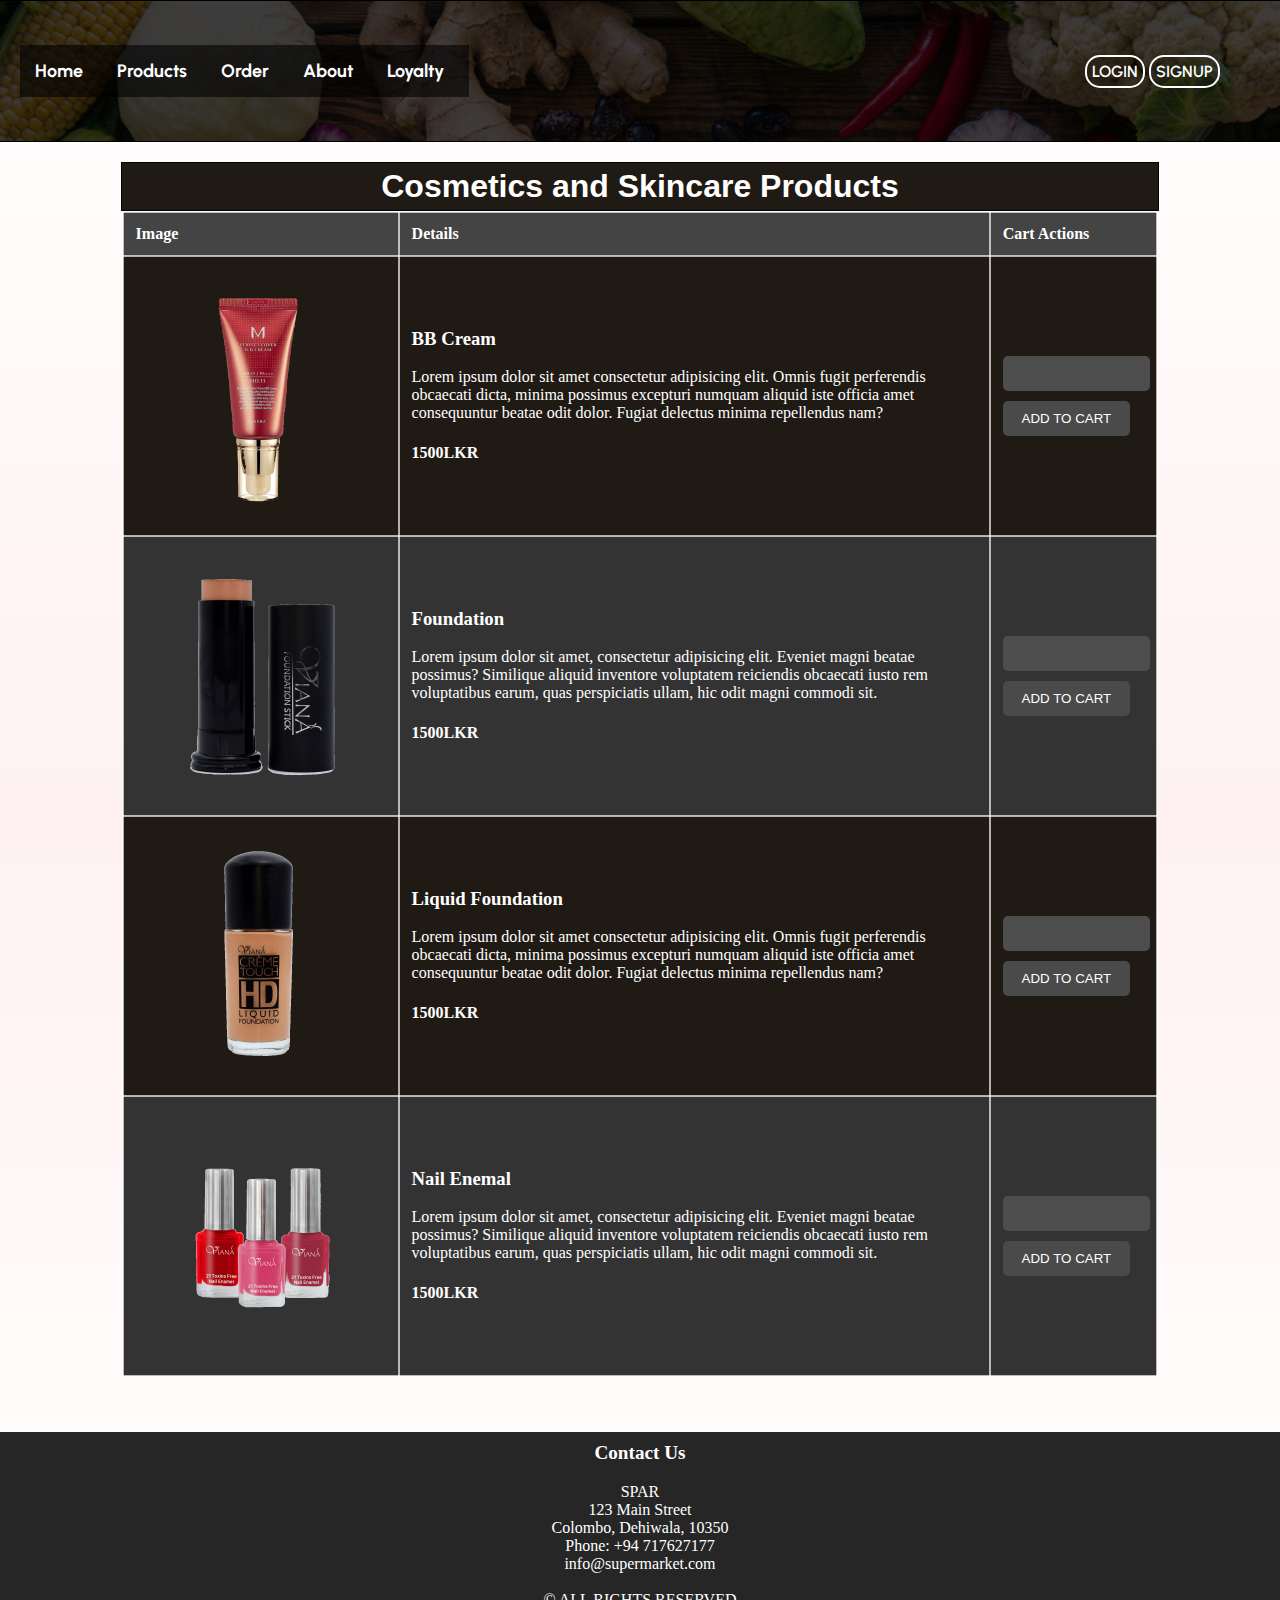
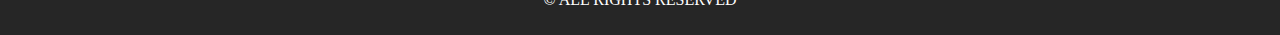
<file: docs/cosmetics.html>
<!DOCTYPE html>
<html lang="en">
<head>
    <meta charset="UTF-8">
    <meta name="viewport" content="width=device-width, initial-scale=1.0">
    <title>Cosmetic Page</title>

    <link rel="stylesheet" href="products.css">

    <link rel="preconnect" href="https://fonts.googleapis.com">
    <link rel="preconnect" href="https://fonts.gstatic.com" crossorigin>
    <link href="https://fonts.googleapis.com/css2?family=Great+Vibes&display=swap" rel="stylesheet">
    <link rel="preconnect" href="https://fonts.googleapis.com">
    <link rel="preconnect" href="https://fonts.gstatic.com" crossorigin>
    <link href="https://fonts.googleapis.com/css2?family=Great+Vibes&family=Oswald:wght@200..700&family=Urbanist:ital,wght@0,100..900;1,100..900&display=swap" rel="stylesheet">
    <link rel="preconnect" href="https://fonts.googleapis.com">
    <link rel="preconnect" href="https://fonts.gstatic.com" crossorigin>
    <link href="https://fonts.googleapis.com/css2?family=Comfortaa:wght@300..700&family=Great+Vibes&family=Oswald:wght@200..700&family=Urbanist:ital,wght@0,100..900;1,100..900&display=swap" rel="stylesheet">
    <link rel="preconnect" href="https://fonts.googleapis.com">
    <link rel="preconnect" href="https://fonts.gstatic.com" crossorigin>
    <link href="https://fonts.googleapis.com/css2?family=Comfortaa:wght@300..700&family=Dancing+Script:wght@400..700&family=Great+Vibes&family=Oswald:wght@200..700&family=Urbanist:ital,wght@0,100..900;1,100..900&display=swap" rel="stylesheet">
    <link rel="preconnect" href="https://fonts.googleapis.com">
    <link rel="preconnect" href="https://fonts.gstatic.com" crossorigin>
    <link href="https://fonts.googleapis.com/css2?family=Comfortaa:wght@300..700&family=Dancing+Script:wght@400..700&family=Great+Vibes&family=Maven+Pro:wght@400..900&family=Oswald:wght@200..700&family=Urbanist:ital,wght@0,100..900;1,100..900&display=swap" rel="stylesheet">

</head>
<body>
    <header>
        <nav class="navigation-bar">
            <div class="navdiv">
              <ul class="bgul">
                <a href="index.html" class="home-link">Home</a>
                <div class="dropdown">
                    <a href="products.html" class="home-link">Products</a>
                    <div class="dropdown-content">
                        <a href="dairy-products.html">Diary Products</a>
                        <a href="vegetable.html">Vegetables</a>
                        <a href="cosmetics.html">Cosmetics</a>
                        <a href="#">Fruits</a>
                        <a href="#">Meat & Sea Food</a>
                    </div>
                </div>
                <a href="order.html" class="home-link">Order</a>
                <a href="about.html" class="home-link">About</a>
                <a href="loyalty.html" class="home-link">Loyalty</a>
              </ul>
            </div>
            <div class="btn">
                <a href="login.html" class="mainb">LOGIN</a>
                <a href="signuppage.html" class="mainb">SIGNUP</a>
            </div> 
        </nav>
    </header>

    <main>
        <div class="table-box">
            <h1>Cosmetics and Skincare Products</h1>
        <table class="tab">
            <thead>
                <tr>
                    <th>Image</th>
                    <th>Details</th>
                    <th>Cart Actions</th>
                </tr>
            </thead>
            <tbody>
                <tr>
                    <td><img src="./images/Product/bbcream.png" alt="Product 1"></td>
                    <td>
                        <h3>BB Cream</h3><p>Lorem ipsum dolor sit amet consectetur adipisicing elit. Omnis fugit perferendis obcaecati dicta, minima possimus excepturi numquam aliquid iste officia amet consequuntur beatae odit dolor. Fugiat delectus minima repellendus nam?</p>
                        <h4 id="price">1500LKR</h4>
                    </td>
                    <td>
                        <input type="number" required maxlength="2">
                        <button type="submit">ADD TO CART</button>
                    </td>
                   
                </tr>
                <tr>
                    <td><img src="./images/Product/foundation2.png" alt="Product 2"></td>
                    <td>
                        <h3>Foundation</h3><p>Lorem ipsum dolor sit amet, consectetur adipisicing elit. Eveniet magni beatae possimus? Similique aliquid inventore voluptatem reiciendis obcaecati iusto rem voluptatibus earum, quas perspiciatis ullam, hic odit magni commodi sit.</p>
                        <h4 id="price">1500LKR</h4>
                    </td>
                    <td>
                        <input type="number" required maxlength="2">
                        <button type="submit">ADD TO CART</button>
                    </td>
                    
                </tr>
                <tr>
                    <td><img src="./images/Product/liquid.png" alt="Product 1"></td>
                    <td>
                        <h3>Liquid Foundation</h3><p>Lorem ipsum dolor sit amet consectetur adipisicing elit. Omnis fugit perferendis obcaecati dicta, minima possimus excepturi numquam aliquid iste officia amet consequuntur beatae odit dolor. Fugiat delectus minima repellendus nam?</p>
                        <h4 id="price">1500LKR</h4>
                    </td>
                    <td>
                        <input type="number" required maxlength="2">
                        <button type="submit">ADD TO CART</button>
                    </td>
                    
                </tr>
                <tr>
                    <td><img src="./images/Product/nail.png" alt="Product 2"></td>
                    <td>
                        <h3>Nail Enemal</h3><p>Lorem ipsum dolor sit amet, consectetur adipisicing elit. Eveniet magni beatae possimus? Similique aliquid inventore voluptatem reiciendis obcaecati iusto rem voluptatibus earum, quas perspiciatis ullam, hic odit magni commodi sit.</p>
                        <h4 id="price">1500LKR</h4>
                    </td>
                    <td>
                        <input type="number" required maxlength="2">
                        <button type="submit">ADD TO CART</button>
                    </td>
                    
                </tr>
            
            </tbody>
        </table>
        </div>
        
        
    </main>

    <footer>
        <h3>Contact Us</h3>
        <p>
            SPAR<br>
            123 Main Street<br>
            Colombo, Dehiwala, 10350<br>
            Phone: +94 717627177<br>
            <a href="mailto:info@supermarket.com">info@supermarket.com</a><br><br>
            &copy; ALL RIGHTS RESERVED 
        </p>
    </footer>
</body>
</html>
</file>
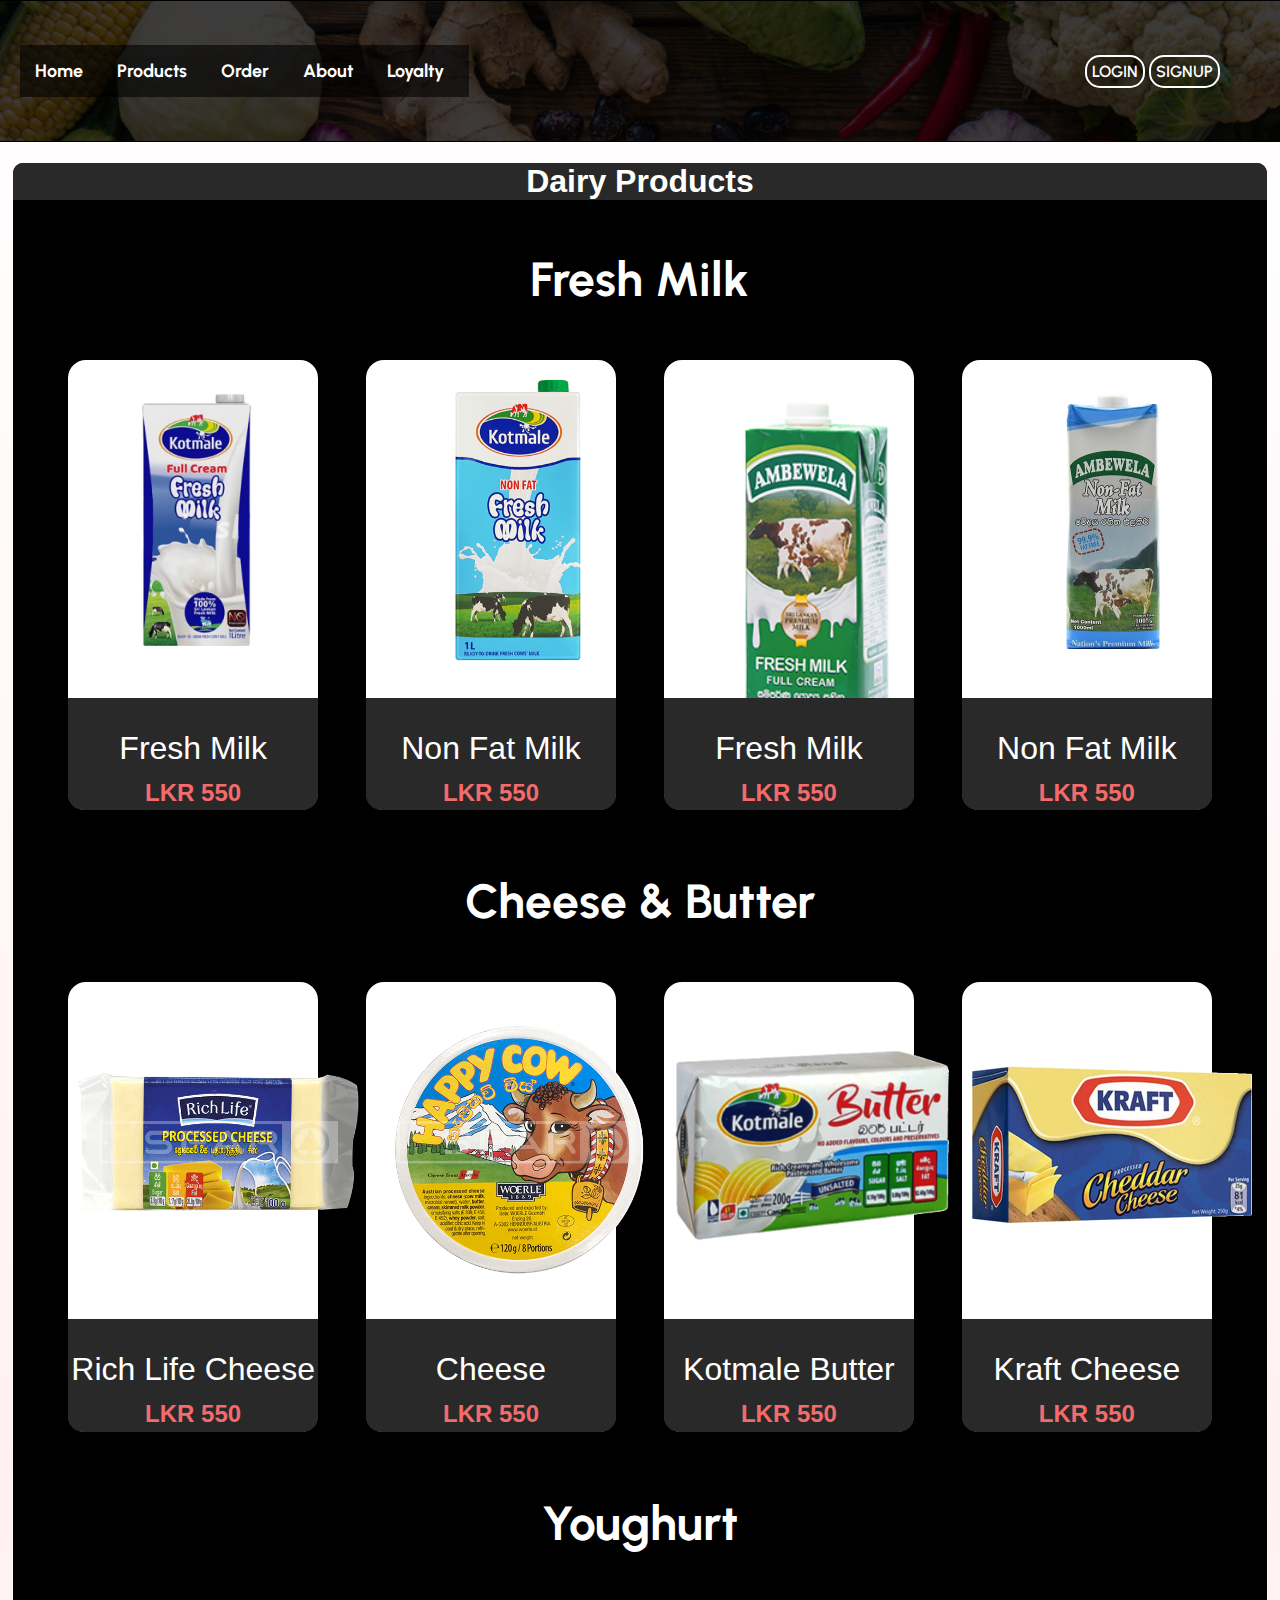
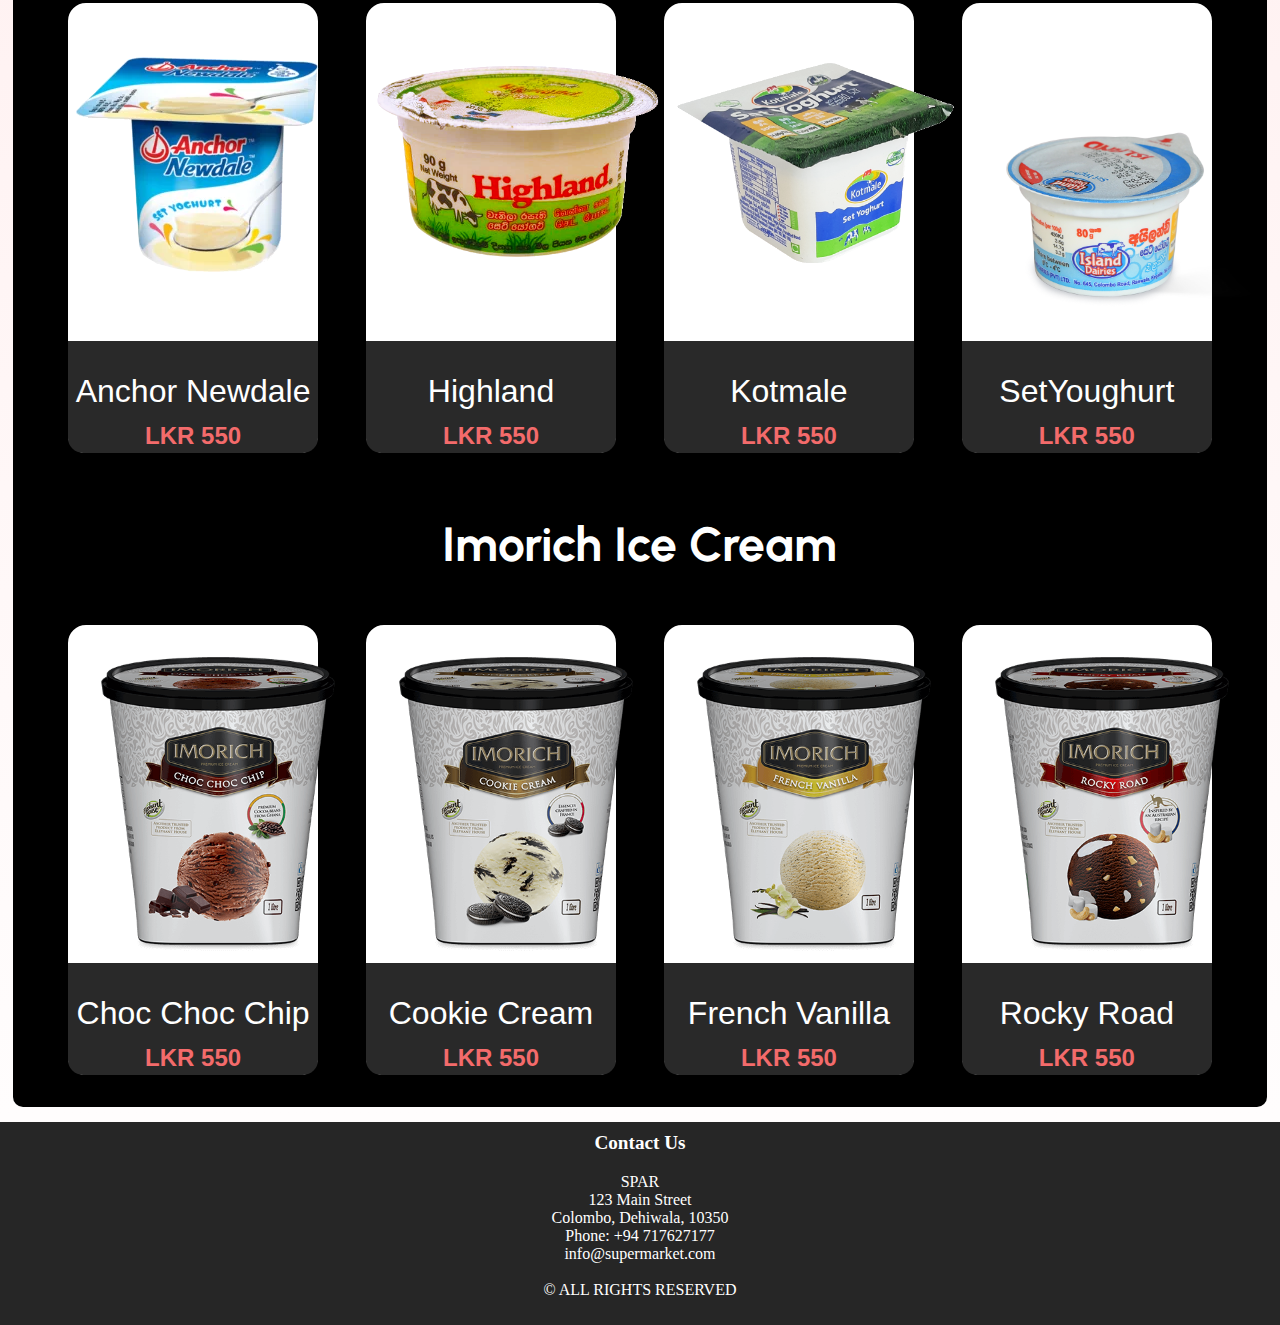
<file: docs/dairy-products.html>
<!DOCTYPE html>
<html lang="en">
<head>
    <meta charset="UTF-8">
    <meta name="viewport" content="width=device-width, initial-scale=1.0">
    <title>Dairy Products</title>
    <link rel="stylesheet" href="products.css">
    
    <link rel="preconnect" href="https://fonts.googleapis.com">
    <link rel="preconnect" href="https://fonts.gstatic.com" crossorigin>
    <link href="https://fonts.googleapis.com/css2?family=Great+Vibes&display=swap" rel="stylesheet">
    <link rel="preconnect" href="https://fonts.googleapis.com">
    <link rel="preconnect" href="https://fonts.gstatic.com" crossorigin>
    <link href="https://fonts.googleapis.com/css2?family=Great+Vibes&family=Oswald:wght@200..700&family=Urbanist:ital,wght@0,100..900;1,100..900&display=swap" rel="stylesheet">
    <link rel="preconnect" href="https://fonts.googleapis.com">
    <link rel="preconnect" href="https://fonts.gstatic.com" crossorigin>
    <link href="https://fonts.googleapis.com/css2?family=Comfortaa:wght@300..700&family=Great+Vibes&family=Oswald:wght@200..700&family=Urbanist:ital,wght@0,100..900;1,100..900&display=swap" rel="stylesheet">
    <link rel="preconnect" href="https://fonts.googleapis.com">
    <link rel="preconnect" href="https://fonts.gstatic.com" crossorigin>
    <link href="https://fonts.googleapis.com/css2?family=Comfortaa:wght@300..700&family=Dancing+Script:wght@400..700&family=Great+Vibes&family=Oswald:wght@200..700&family=Urbanist:ital,wght@0,100..900;1,100..900&display=swap" rel="stylesheet">
    <link rel="preconnect" href="https://fonts.googleapis.com">
    <link rel="preconnect" href="https://fonts.gstatic.com" crossorigin>
    <link href="https://fonts.googleapis.com/css2?family=Comfortaa:wght@300..700&family=Dancing+Script:wght@400..700&family=Great+Vibes&family=Maven+Pro:wght@400..900&family=Oswald:wght@200..700&family=Urbanist:ital,wght@0,100..900;1,100..900&display=swap" rel="stylesheet">

</head>
<body style="background-color: rgb(16, 16, 16);">
    <header>
        <nav class="navigation-bar">
            <div class="navdiv">
              <ul class="bgul">
                <a href="index.html" class="home-link">Home</a>
                <div class="dropdown">
                    <a href="products.html" class="home-link">Products</a>
                    <div class="dropdown-content">
                        <a href="dairy-products.html">Dairy Products</a>
                        <a href="vegetable.html">Vegetables</a>
                        <a href="cosmetics.html">Cosmetics</a>
                        <a href="#">Fruits</a>
                        <a href="#">Meat & Sea Food</a>
                    </div>
                </div>
                <a href="order.html" class="home-link">Order</a>
                <a href="about.html" class="home-link">About</a>
                <a href="loyalty.html" class="home-link">Loyalty</a>
              </ul>
            </div>
            <div class="btn">
                <a href="login.html" class="mainb">LOGIN</a>
                <a href="signuppage.html" class="mainb">SIGNUP</a>
              </div> 
        </nav>
    </header>

    <main>
        <div class="products">
        <h1>Dairy Products</h1>

            <h2>Fresh Milk</h2>
            <div class="product-container">
                <div class="product-box">
                    <img src="./images/Product/freshmilk.png">
                    <div class="product-name">
                        <p>Fresh Milk</p>
                        <h4>LKR 550</h4>
                    </div>
                </div>
                <div class="product-box">
                    <img src="./images/dairy-product/kotmale-fresh-milk.png">
                    <div class="product-name"><p>Non Fat Milk</p><h4>LKR 550</h4></div>
                </div>
                <div class="product-box">
                    <img src="./images/dairy-product/7.png">
                    <div class="product-name"><p>Fresh Milk</p><h4>LKR 550</h4></div>
                </div>
                <div class="product-box">
                    <img src="./images/dairy-product/ambewala.png">
                    <div class="product-name"><p>Non Fat Milk</p><h4>LKR 550</h4></div>
                </div>
            </div>

            <h2>Cheese & Butter</h2>
            <div class="product-container">
                <div class="product-box">
                    <img src="./images/dairy-product/richlife_processed_cheese.png.webp">
                    <div class="product-name">
                        <p>Rich Life Cheese</p>
                        <h4>LKR 550</h4>
                    </div>
                </div>
                <div class="product-box">
                    <img src="./images/Product/happycowcheese.png">
                    <div class="product-name"><p>Cheese</p><h4>LKR 550</h4></div>
                </div>
                <div class="product-box">
                    <img src="./images/Product/kotmalecheese.png">
                    <div class="product-name"><p>Kotmale Butter</p><h4>LKR 550</h4></div>
                </div>
                <div class="product-box">
                    <img src="./images/Product/kraftcheese.png">
                    <div class="product-name"><p>Kraft Cheese</p><h4>LKR 550</h4></div>
                </div>
            </div>

            <h2>Youghurt</h2>
            <div class="product-container">
                <div class="product-box">
                    <img src="./images/dairy-product/anchor-newdale.png">
                    <div class="product-name">
                        <p>Anchor Newdale</p>
                        <h4>LKR 550</h4>
                    </div>
                </div>
                <div class="product-box">
                    <img src="./images/dairy-product/highland-yoghurt.png">
                    <div class="product-name"><p>Highland </p><h4>LKR 550</h4></div>
                </div>
                <div class="product-box">
                    <img src="./images/dairy-product/kotmale-yoghurt.png">
                    <div class="product-name"><p>Kotmale </p><h4>LKR 550</h4></div>
                </div>
                <div class="product-box">
                    <img src="./images/dairy-product/set-yoghurt.png">
                    <div class="product-name"><p>SetYoughurt</p><h4>LKR 550</h4></div>
                </div>
            </div>

            <h2>Imorich Ice Cream</h2>
            <div class="product-container">
                <div class="product-box">
                    <img src="./images/dairy-product/chock_choc_chip.png"  id="ice-cream" >
                    <div class="product-name">
                        <p>Choc Choc Chip</p>
                        <h4>LKR 550</h4>
                    </div>
                </div>
                <div class="product-box">
                    <img src="./images/dairy-product/cookie_cream.png" id="ice-cream">
                    <div class="product-name"><p>Cookie Cream</p><h4>LKR 550</h4></div>
                </div>
                <div class="product-box">
                    <img src="./images/dairy-product/french_vanila.png"  id="ice-cream">
                    <div class="product-name"><p>French Vanilla</p><h4>LKR 550</h4></div>
                </div>
                <div class="product-box">
                    <img src="./images/dairy-product/rocky_road.png"  id="ice-cream">
                    <div class="product-name"><p>Rocky Road</p><h4>LKR 550</h4></div>
                </div>
            </div>

    </main>

    <footer>
        <h3>Contact Us</h3>
        <p>
            SPAR<br>
            123 Main Street<br>
            Colombo, Dehiwala, 10350<br>
            Phone: +94 717627177<br>
            <a href="mailto:info@supermarket.com">info@supermarket.com</a><br><br>
            &copy; ALL RIGHTS RESERVED 
        </p>
    </footer>
</body>
</file>
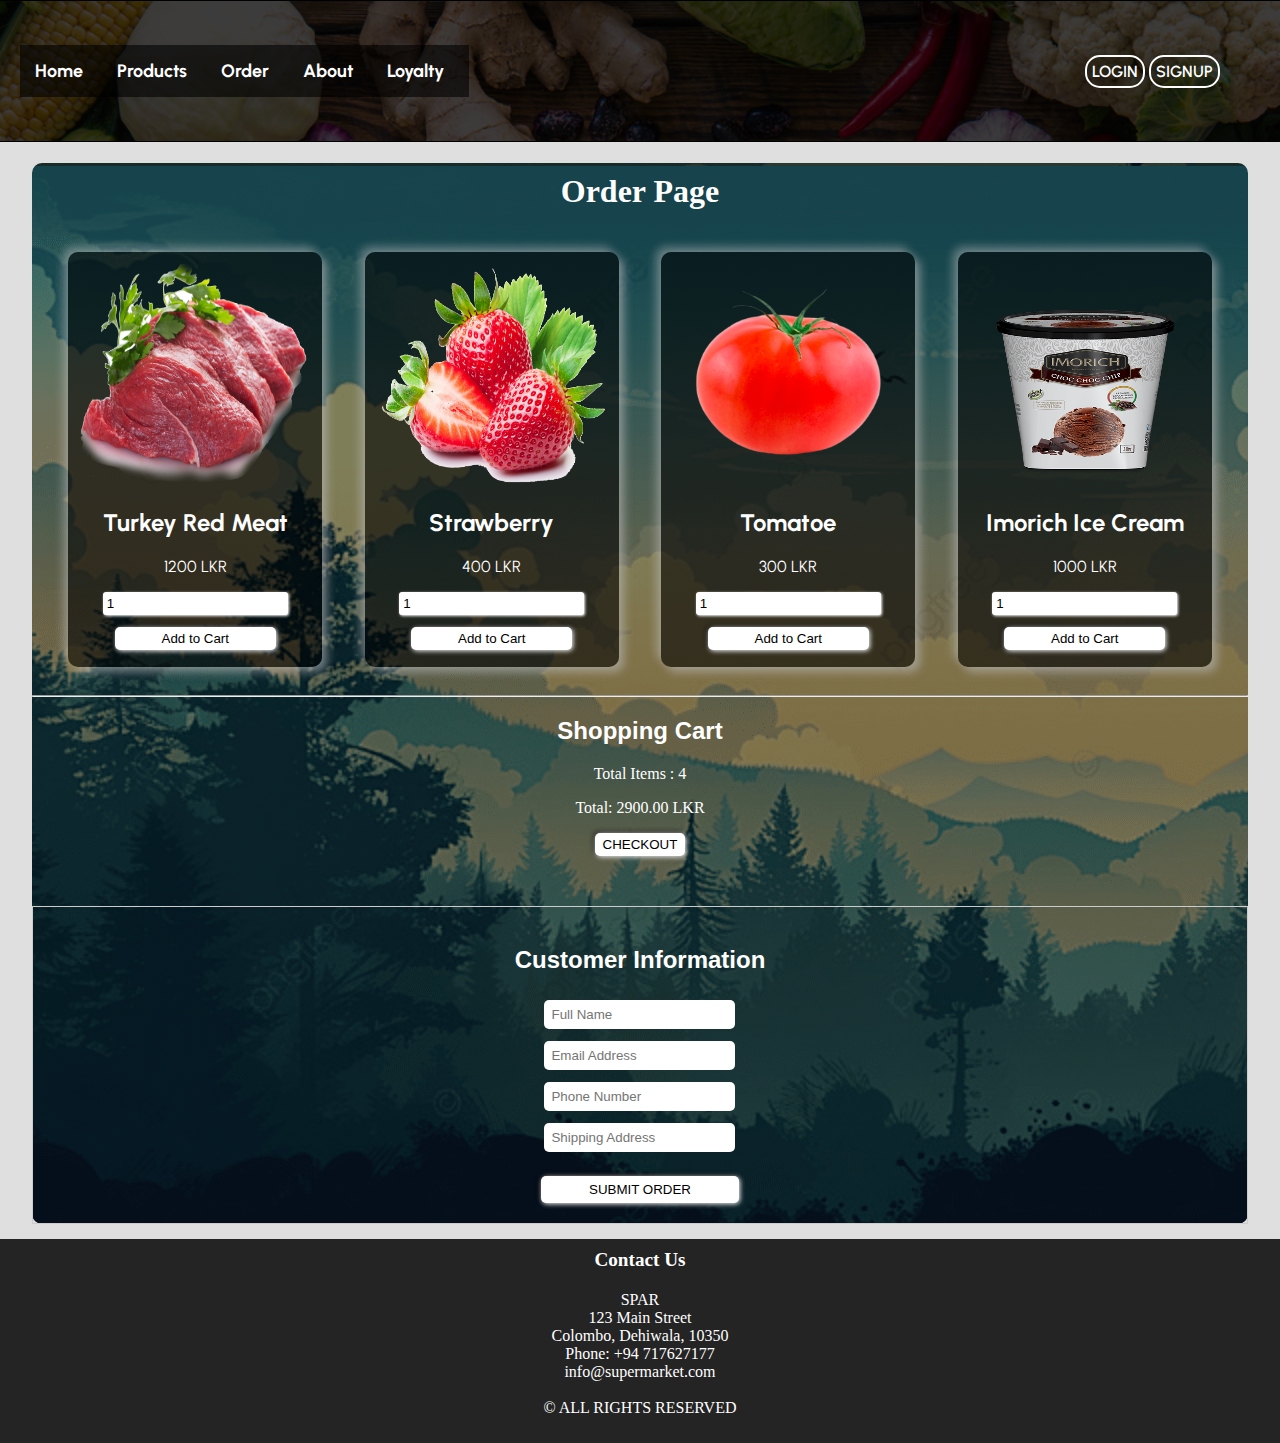
<file: docs/order.html>
<!DOCTYPE html>
<html lang="en">
<head>
    <meta charset="UTF-8">
    <meta name="viewport" content="width=device-width, initial-scale=1.0">
    <title>Order Page</title>

    <link rel="stylesheet" href="order.css">

    <link rel="preconnect" href="https://fonts.googleapis.com">
    <link rel="preconnect" href="https://fonts.gstatic.com" crossorigin>
    <link href="https://fonts.googleapis.com/css2?family=Great+Vibes&display=swap" rel="stylesheet">
    <link rel="preconnect" href="https://fonts.googleapis.com">
    <link rel="preconnect" href="https://fonts.gstatic.com" crossorigin>
    <link href="https://fonts.googleapis.com/css2?family=Great+Vibes&family=Oswald:wght@200..700&family=Urbanist:ital,wght@0,100..900;1,100..900&display=swap" rel="stylesheet">
    <link rel="preconnect" href="https://fonts.googleapis.com">
    <link rel="preconnect" href="https://fonts.gstatic.com" crossorigin>
    <link href="https://fonts.googleapis.com/css2?family=Comfortaa:wght@300..700&family=Great+Vibes&family=Oswald:wght@200..700&family=Urbanist:ital,wght@0,100..900;1,100..900&display=swap" rel="stylesheet">
    <link rel="preconnect" href="https://fonts.googleapis.com">
    <link rel="preconnect" href="https://fonts.gstatic.com" crossorigin>
    <link href="https://fonts.googleapis.com/css2?family=Comfortaa:wght@300..700&family=Dancing+Script:wght@400..700&family=Great+Vibes&family=Oswald:wght@200..700&family=Urbanist:ital,wght@0,100..900;1,100..900&display=swap" rel="stylesheet">
    <link rel="preconnect" href="https://fonts.googleapis.com">
    <link rel="preconnect" href="https://fonts.gstatic.com" crossorigin>
    <link href="https://fonts.googleapis.com/css2?family=Comfortaa:wght@300..700&family=Dancing+Script:wght@400..700&family=Great+Vibes&family=Maven+Pro:wght@400..900&family=Oswald:wght@200..700&family=Urbanist:ital,wght@0,100..900;1,100..900&display=swap" rel="stylesheet">


</head>
<body style="background-color: #dfdfdf;">
    <header>
        <nav class="navigation-bar">
            <div class="navdiv">
              <ul class="bgul">
                <a href="index.html" class="home-link">Home</a>
                <div class="dropdown">
                    <a href="products.html" class="home-link">Products</a>
                    <div class="dropdown-content">
                        <a href="dairy-products.html">Diary Products</a>
                        <a href="vegetable.html">Vegetables</a>
                        <a href="cosmetics.html">Cosmetics</a>
                        <a href="#">Fruits</a>
                        <a href="#">Meat & Sea Food</a>
                    </div>
                </div>
                <a href="order.html" class="home-link">Order</a>
                <a href="about.html" class="home-link">About</a>
                <a href="loyalty.html" class="home-link">Loyalty</a>
              </ul>
            </div>
            <div class="btn">
                <a href="login.html" class="mainb">LOGIN</a>
                <a href="signuppage.html" class="mainb">SIGNUP</a>
            </div> 
        </nav>
    </header>

    <main>
        <div class="main">
            <h1>Order Page</h1>

            <div class="product-list">
                <div class="product">
                    <img src="./images/home page/meat/red-meat-turkey-food-health-meat-85c2d614101947d48e3fd89ef5d78f67.png" style="width: 100%; height:220px;" alt="Product 1">
                    <h2>Turkey Red Meat</h2>
                    
                    <p>1200 LKR</p>
                    <input type="number" value="1" min="1">
                    <button class="add-to-cart">Add to Cart</button>
                </div>
                <div class="product">
                    <img src="./images/home page/fruits/strawberry.png" style="width: 100%; height:220px;" alt="Product 1">
                    <h2>Strawberry</h2>
                
                    <p>400 LKR</p>
                    <input type="number" value="1" min="1">
                    <button class="add-to-cart">Add to Cart</button>
                </div>
                <div class="product">
                    <img src="./images/vege/tomato.png" style="width: 100%; height:220px;" alt="Product 1">
                    <h2>Tomatoe</h2>
                
                    <p>300 LKR</p>
                    <input type="number" value="1" min="1">
                    <button class="add-to-cart">Add to Cart</button>
                </div>
                <div class="product">
                    <img src="./images/dairy-product/chock_choc_chip.png" style="width: 100%; height:220px;" alt="Product 1">
                    <h2>Imorich Ice Cream</h2>
                
                    <p>1000 LKR</p>
                    <input type="number" value="1" min="1">
                    <button class="add-to-cart">Add to Cart</button>
                </div>
            
            </div><hr>

 
            <div class="cart-summary">
                <h2>Shopping Cart</h2>
                <p>Total Items : 4</p>
                <p>Total: 2900.00 LKR</p>
                <button class="checkout" style="min-width: 90px;">CHECKOUT</button>
            </div>


            <div class="customer-info">
                <h2>Customer Information</h2>
                <form class="customer_info">
                    <input type="text" name="name" placeholder="Full Name" required>
                    <input type="email" name="email" placeholder="Email Address" required>
                    <input type="tel" placeholder="Phone Number">
                    <input type="text" name="address" placeholder="Shipping Address" required><br>
                    <button type="submit">SUBMIT ORDER</button>
                </form>
            </div>
        </div>
        
    </main>

    <footer>
        <h3>Contact Us</h3>
        <p>
            SPAR<br>
            123 Main Street<br>
            Colombo, Dehiwala, 10350<br>
            Phone: +94 717627177<br>
            <a href="mailto:info@supermarket.com">info@supermarket.com</a><br><br>
            &copy; ALL RIGHTS RESERVED 
        </p>
    </footer>
    
</body>
</html>
</file>
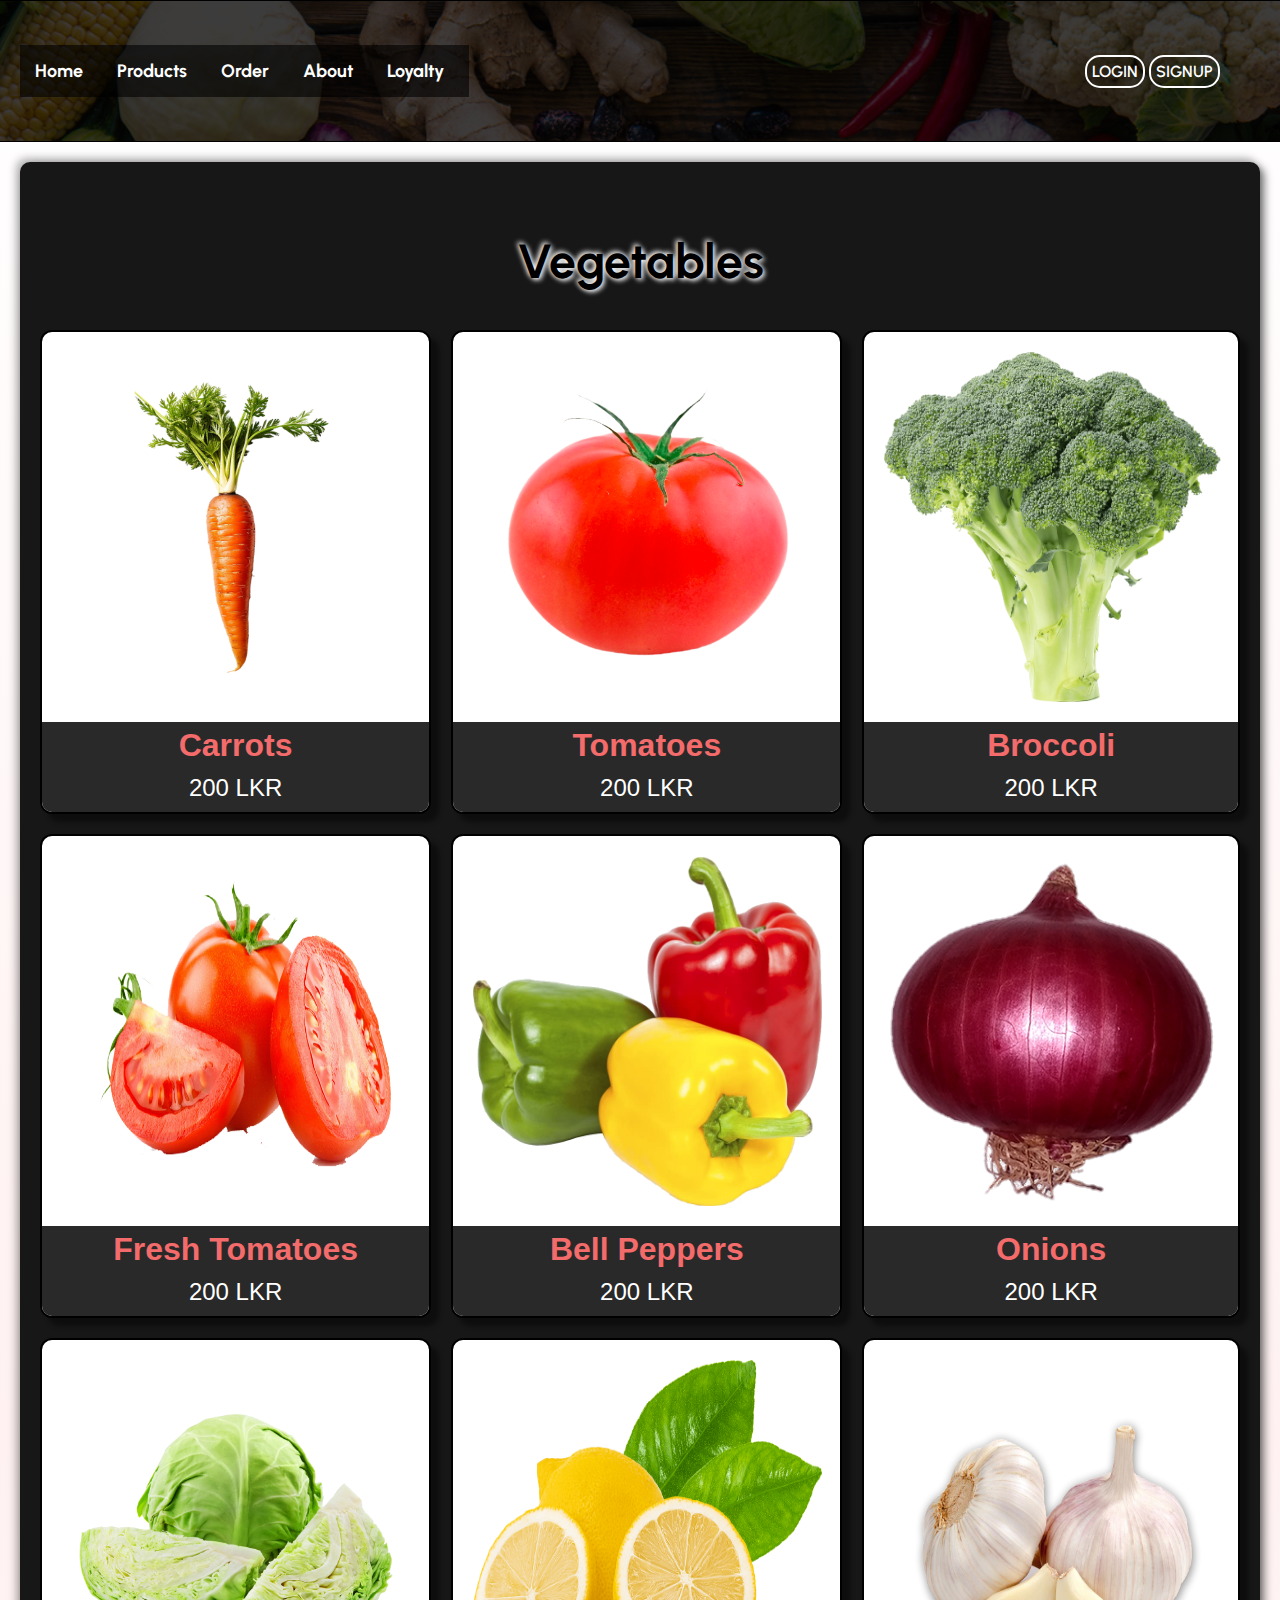
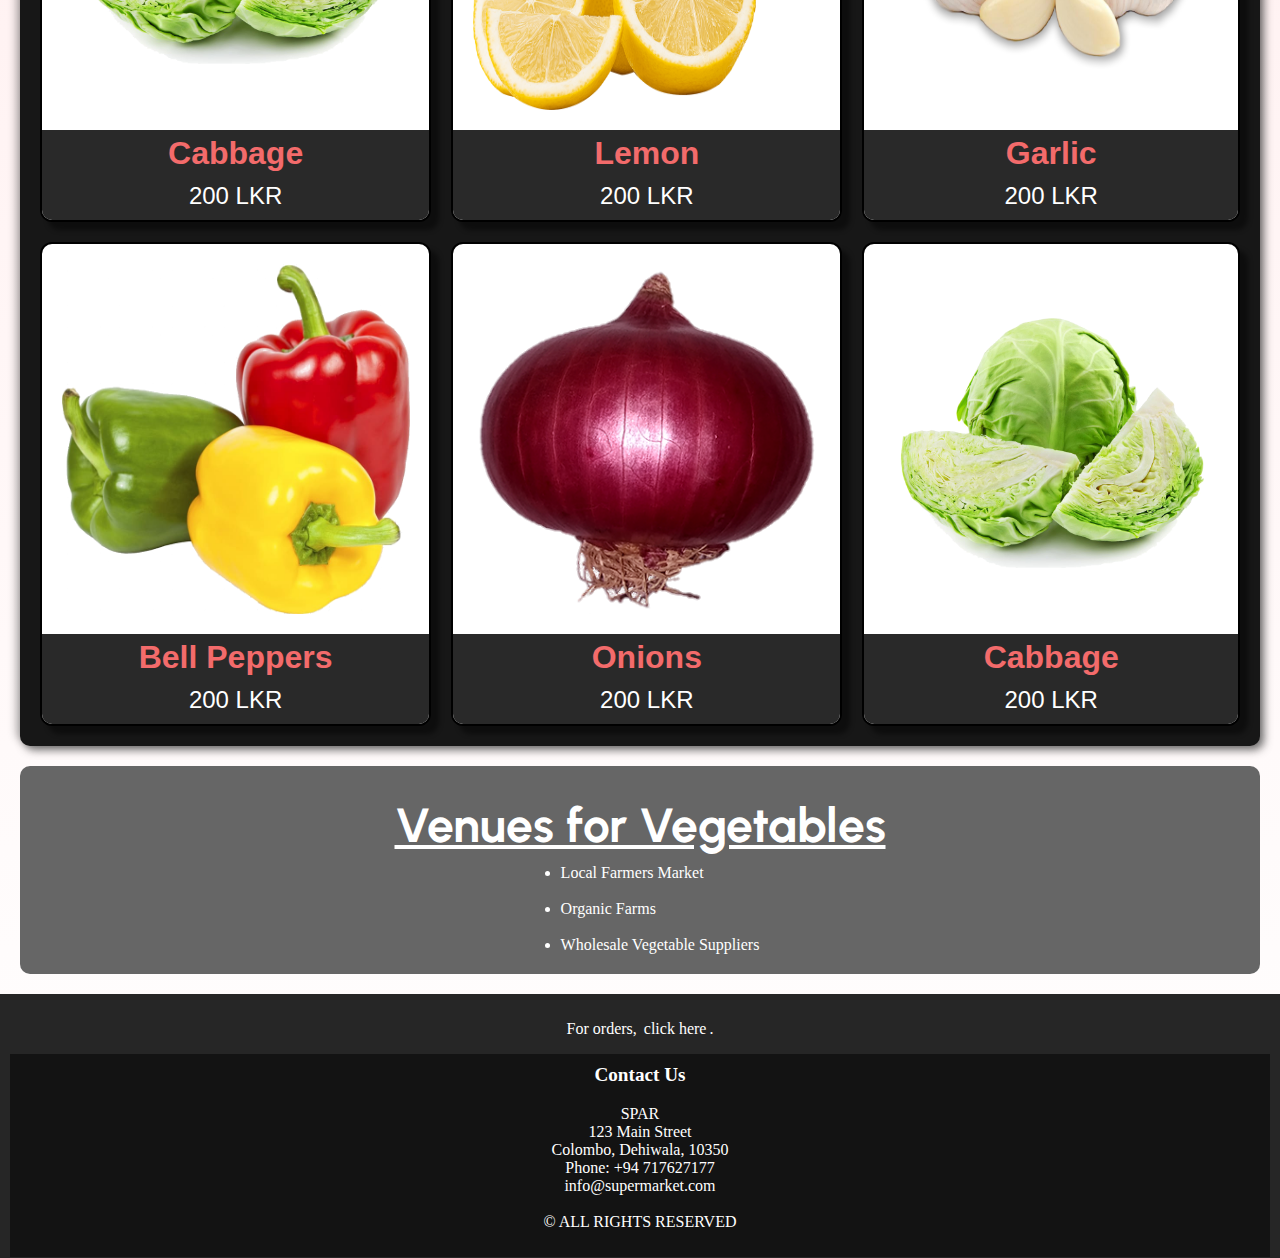
<file: docs/vegetable.html>
<!DOCTYPE html>
<html lang="en">
<head>
    <meta charset="UTF-8">
    <meta name="viewport" content="width=device-width, initial-scale=1.0">
    <title>Vegetables Page</title>
    <link rel="stylesheet" href="products.css">
    <link rel="preconnect" href="https://fonts.googleapis.com">
    <link rel="preconnect" href="https://fonts.gstatic.com" crossorigin>
    <link href="https://fonts.googleapis.com/css2?family=Great+Vibes&display=swap" rel="stylesheet">
    <link rel="preconnect" href="https://fonts.googleapis.com">
    <link rel="preconnect" href="https://fonts.gstatic.com" crossorigin>
    <link href="https://fonts.googleapis.com/css2?family=Great+Vibes&family=Oswald:wght@200..700&family=Urbanist:ital,wght@0,100..900;1,100..900&display=swap" rel="stylesheet">
    <link rel="preconnect" href="https://fonts.googleapis.com">
    <link rel="preconnect" href="https://fonts.gstatic.com" crossorigin>
    <link href="https://fonts.googleapis.com/css2?family=Comfortaa:wght@300..700&family=Great+Vibes&family=Oswald:wght@200..700&family=Urbanist:ital,wght@0,100..900;1,100..900&display=swap" rel="stylesheet">
    <link rel="preconnect" href="https://fonts.googleapis.com">
    <link rel="preconnect" href="https://fonts.gstatic.com" crossorigin>
    <link href="https://fonts.googleapis.com/css2?family=Comfortaa:wght@300..700&family=Dancing+Script:wght@400..700&family=Great+Vibes&family=Oswald:wght@200..700&family=Urbanist:ital,wght@0,100..900;1,100..900&display=swap" rel="stylesheet">
    <link rel="preconnect" href="https://fonts.googleapis.com">
    <link rel="preconnect" href="https://fonts.gstatic.com" crossorigin>
    <link href="https://fonts.googleapis.com/css2?family=Comfortaa:wght@300..700&family=Dancing+Script:wght@400..700&family=Great+Vibes&family=Maven+Pro:wght@400..900&family=Oswald:wght@200..700&family=Urbanist:ital,wght@0,100..900;1,100..900&display=swap" rel="stylesheet">

</head>
<body style="background-color: #171717;"> 
    <header>
        <nav class="navigation-bar">
            <div class="navdiv">
              <ul class="bgul">
                <a href="index.html" class="home-link">Home</a>
                <div class="dropdown">
                    <a href="products.html" class="home-link">Products</a>
                    <div class="dropdown-content">
                        <a href="dairy-products.html">Diary Products</a>
                        <a href="vegetable.html">Vegetables</a>
                        <a href="cosmetics.html">Cosmetics</a>
                        <a href="#">Fruits</a>
                        <a href="#">Meat & Sea Food</a>
                    </div>
                </div>
                <a href="order.html" class="home-link">Order</a>
                <a href="about.html" class="home-link">About</a>
                <a href="loyalty.html" class="home-link">Loyalty</a>
              </ul>
            </div>
            <div class="btn">
                <a href="login.html" class="mainb">LOGIN</a>
                <a href="signuppage.html" class="mainb">SIGNUP</a>
            </div> 
        </nav>
    </header>
    
    
    <main>
        <section class="vegetables">
            <h2>Vegetables</h2>
            <div class="grid-container">
                <div class="grid-item">
                    <img src="./images/vege/red-carrot-red-carrot-transparent-background-ai-generated-free-png.webp">
                    <div class="grid-name"> <h3>Carrots</h3><p>200 LKR</p></div>
                   
                </div>
                <div class="grid-item">
                    <img src="./images/vege/tomato.png">
                    <div class="grid-name"> <h3>Tomatoes</h3><p>200 LKR</p></div>
                   
                </div>
                <div class="grid-item">
                    <img src="./images/vege/Fresh-broccoli-vegetable-on-transparent-background-PNG.png">
                    <div class="grid-name">  <h3>Broccoli</h3><p>200 LKR</p></div>
                  
                </div>
                <div class="grid-item">
                    <img src="./images/vege/hiclipart.com.png">
                    <div class="grid-name"> <h3>Fresh Tomatoes</h3><p>200 LKR</p></div>
                   
                </div>
                <div class="grid-item">
                    <img src="./images/vege/bell-pepper.png">
                    <div class="grid-name"> <h3>Bell Peppers</h3><p>200 LKR</p></div>
                   
                </div>
                <div class="grid-item">
                    <img src="./images/vege/Onion-3-1.png">
                    <div class="grid-name"> <h3>Onions</h3><p>200 LKR</p></div>      
                </div>
                <div class="grid-item">
                    <img src="./images/vege/cabbage-cauliflower-brussels-sprout-vegetable-seed-cabbage-b67280aab9e00ce08c367f4baf3ed6c1.png">
                    <div class="grid-name"> <h3>Cabbage</h3><p>200 LKR</p></div>
                   
                </div>
                <div class="grid-item">
                    <img src="./images/vege/lemon.png">
                    <div class="grid-name"> <h3>Lemon</h3><p>200 LKR</p></div>      
                </div>

                <div class="grid-item">
                    <img src="./images/vege/garlic-organic-food-cooking-vegetable-herb-garlic-2754af161473c957393bf751f0d652ef.png">
                    <div class="grid-name"> <h3>Garlic</h3><p>200 LKR</p></div>
                   
                </div>
                <div class="grid-item">
                    <img src="./images/vege/bell-pepper.png">
                    <div class="grid-name"> <h3>Bell Peppers</h3><p>200 LKR</p></div>
                   
                </div>
                <div class="grid-item">
                    <img src="./images/vege/Onion-3-1.png">
                    <div class="grid-name"> <h3>Onions</h3><p>200 LKR</p></div>      
                </div>
                <div class="grid-item">
                    <img src="./images/vege/cabbage-cauliflower-brussels-sprout-vegetable-seed-cabbage-b67280aab9e00ce08c367f4baf3ed6c1.png">
                    <div class="grid-name"> <h3>Cabbage</h3><p>200 LKR</p></div>
                   
                </div>
                
            </div>
        </section>
        <section class="venues">
            <h2>Venues for Vegetables</h2>
            <ul class="venue-list">
                <li>Local Farmers Market</li><br>
                <li>Organic Farms</li><br>
                <li>Wholesale Vegetable Suppliers</li>
            </ul>
        </section>
    </main>
    
    
    <footer>
        <p>For orders, <a href="order.html">click here</a>.</p>
        <footer>
            <h3>Contact Us</h3>
            <p>
                SPAR<br>
                123 Main Street<br>
                Colombo, Dehiwala, 10350<br>
                Phone: +94 717627177<br>
                <a href="mailto:info@supermarket.com">info@supermarket.com</a><br><br>
                &copy; ALL RIGHTS RESERVED 
            </p>
        </footer>
    </footer>
</body>
</html>
</file>
<file: docs/products.css>
.great-vibes-regular {
    font-family: "Great Vibes", cursive;
    font-weight: 400;
    font-style: normal;
}
  
.urbanist{
    font-family: "Urbanist", sans-serif;
    font-weight: 700;
    font-style: normal;
}

.comfortaa {
  font-family: "Comfortaa", sans-serif;
  font-style: normal;
}
.maven-pro{
  font-family: "Maven Pro", sans-serif;
  font-optical-sizing: auto;
  font-style: normal;
}


/*CSS*/
body{
  flex-wrap: wrap;
  margin-left: auto;
  margin-right: auto;
  margin-top: 0px;
  background:linear-gradient(white,rgb(255, 241, 241),white)
}

nav {
    padding: 20px 20px;
}
.navigation-bar {
    display: flex;
    justify-content: space-between; 
    align-items: center; 
    background-image: url(./images/home\ page/header.jpeg);
    background-color: rgba(0, 0, 0, 0.755);
    background-blend-mode: overlay;
    background-repeat: no-repeat;
    background-size: cover;
    height: 100px; 
    border-bottom: 1px solid rgb(0, 0, 0);
    border-top: 1px solid rgb(0, 0, 0);
}

.navdiv {
    display: flex;
    align-items: flex-start;
    text-decoration: none;
}

.bgul{
    background-color: rgba(0, 0, 0, 0.594);
    padding:15px 5px;
}


.home-link{
    color: rgb(255, 255, 255);
    background-color: transparent;
    font-size: 18px;
    font-weight: bold;
    margin-right: 10px;
    text-decoration: none;
    border-radius: 4px;
    padding:15px 10px;
    font-family: urbanist;
}
.home-link:hover{
    color: rgb(173, 173, 173);
    padding:15px 10px;
    background-color:transparent;
    font-size: 1.1em;
    transition-duration: 0.2s;
}
.home-link:active{
    color:white;
    font-size: 1em;
    padding: 5px 8px;
    transition-duration: 0.2s;
}

/*Drop down button and content*/

.dropdown-content{
    display: none;
    position: absolute;
    background-color: #00000091;
    min-width: 150px;
    box-shadow: 0 8px 16px 0 rgba(0,0,0,0.2);
    z-index: 1;
    margin-top: 15px;
}
.dropdown:hover .dropdown-content {
    display: block;
  }
.dropdown-content a {
    color: rgb(255, 255, 255);
    padding: 12px 16px;
    text-decoration: none;
    display: block;
    font-family:'Segoe UI', Tahoma, Geneva, Verdana, sans-serif;
}
.dropdown-content a:hover {
    background-color: #f1f1f1b8;
    color: black;
}
.dropdown {
    position: relative;
    display: inline-block;
}

/*login signup btn*/
.btn{
    margin: 40px;
    font-family: "Urbanist";
}

.btn a{
    padding: 5px;
    text-decoration: none;
    background-color: transparent;
    color: white;
    border-radius: 15px;
    width: 80px;
    height: 25px;
    border:2px solid rgb(255, 255, 255);
    font-weight: 600;
    font-size: medium;
    transition: 0.1s;
}
.btn a:hover{
    background-color: white;
    color: black;
    font-size: 1.1em;
}
.btn a:active{
    background-color: rgb(0, 0, 0);
    color: rgb(255, 255, 255);
    font-size: 1em;
}


/*heading 1 and 2*/
.products>h1{
    background-color:#292929;
    border-radius:10px 10px 0px 0px;
}
.products>h2{
    color: white;
}
/*products and dairy products page*/

.products{
    background-color: #000000;
    text-align: center;
    height: auto;
    padding-bottom: 20PX;
    width: 98%;
    margin: 10px auto;
    border-radius: 10px;
    display: flexbox;
}
.product-container{
    align-items: center;
    display: flex;
    flex-wrap: wrap;
    width: 95%;
    margin: 0px auto;
    height: auto;
    border-radius: 10px;
    padding: 10px 10px;
    justify-content: space-around;
}
.product-box{
    flex: 0 0 auto; 
    min-width: 250px;
    display: flex;
    width: 20%;
    position: relative;
    height: 450px;
    background-color: rgb(255, 255, 255);
    border-radius: 20px;
    border: 2px solid black;
    align-items: end;
}
#ice-cream{
    margin-top: -60px;
}
.product-name{
    position: absolute;
    margin-bottom: 0px;
    width: 100%;
    height: 25%;
    border-radius: 0px 0px 15px 15px;
    background-color: #292929;
}
.product-name>p{
    color: rgb(255, 255, 255);
    font-family:sans-serif;
    font-size: xx-large;
    text-align: center;
}
.product-name>h4{
    color: #f36b6b;
    font-size: x-large;
    font-family: sans-serif;
    font-weight: 600;
    margin-top: -20px;
}
.product-box>img{
    width: 300px;
    height: auto;
    position: absolute;
    top: 10px;
}

/*product hover,active*/
.product-box:hover{
    transform: scale(0.95);
    border: 2px solid rgb(255, 255, 255);
    background-color: #818181;
}
.product-box:active{
    background-color: #ffffff;
    
}
/**/

/*main content VEGETABLE PAGE*/
.venues, .vegetables {
    padding: 20px;
    background-color: #666666;
    margin: 20px;
    border-radius: 10px;
    text-align: center;
  }
  .venues{
  
    background-color: #666666;
    margin: 20px;
  }
  .venues>h2{
    margin: 0px 0px 10px 0px;
    color: #ffffff;
    text-decoration: underline;
  }
  .venue-list{
    color: #ffffff;
    width: fit-content;
    margin: auto;
    text-align: left;
  }
  
  /*grid start*/
  
  .vegetables{
    background-color: #171717;
    border-radius: 10px;
    box-shadow: 4px 4px 8px rgba(47, 47, 47, 0.694),-4px -4px 8px rgba(0, 0, 0, 0.28);
  }
  .vegetables h2{
    text-shadow: 2px 2px 5px white,-2px -2px 5px whitesmoke;
  }
  .grid-container {
    display: grid;
    grid-template-columns: repeat(4, 1fr);
    grid-gap: 20px;
  }
  
  .grid-item {
    background-color: #ffffff;
    padding: 0px;
    box-shadow: 8px 8px 5px rgba(0, 0, 0, 0.432);
    border: 2px solid;
    border-radius: 12px;
    text-align: center;
    display: flex;
    flex-direction: column;
  }
  .grid-item:hover{
    background-color: #959595;
  }
  .grid-item>img{
    width: 90%;
    padding: 20px;
    height: 350px;
  }
  .grid-name{
    color: white;
    background-color: #292929;
    align-items: flex-end;
    border-radius: 0px 0px 10px 10px;
  }
  .grid-name>p{
    color: rgb(255, 255, 255);
    font-family:sans-serif;
    font-size: x-large;
    padding: 0px;
    text-align: center;
    margin: 10px;
  }
  .grid-name>h3{
    color: #f36b6b;
    margin: 0px;
    font-size: xx-large;
    font-family: sans-serif;
    font-weight: 600;
    margin-top: 5px;
  }

/*COSMETIC PAGE*/
.table-box{
    width: 90%;
    height: auto;
    padding: 20px;
    margin: auto;
}
.tab {
    width: 90%;
    margin: auto;
    border-collapse:collapse;
    margin-bottom: 20px;
    color: white;
}
.table-box h1{
    border: 1px solid black;
    width: 90%;
    margin: auto;
    padding: 5px 0px;
    background-color: #201a14;
}
.tab th,.tab td {
    padding: 12px;
    text-align: left;
    border: 2px solid rgba(255, 255, 255, 0.661);
}
.tab th {
    background-color: #444;
}
.tab tr:nth-child(even) {
    background-color: #333;
}
.tab tr:nth-child(odd){
    background-color: #201a14;
}
.tab img {
    max-width: 250px;
    height: auto;
}
.tab tr:hover{
    background-color: #201111;
}
/* Button styles */
table button {
    background-color: #4a4a4a; 
    width: 90%;
    color: white;
    border: none;
    padding: 10px; 
    border-radius: 5px; 
    cursor: pointer;
}
/* Input styles */
table input {
    width: 90%;
    border-radius: 5px;
    padding: 10px;
    margin-bottom: 10px;
    border: none;
    background-color: #4d4d4d; 
    color: white;
}
table button:hover {
    background-color: #f97171; 
}



/*Order PAGE*/



/*ABOUT PAGE*/

/*branches of spar*/
h2{
    color: rgb(0, 0, 0);
    padding-top: 10px;
    display: flex;
    justify-content: center;
    font-size: 300%;
    font-family:"Urbanist";
}
.branches{
    background-color: rgba(0, 0, 0, 0);
    width: 100%;
    margin:auto;
    margin-top: 40px;
    color: white;
    display: flex;
    flex-wrap: wrap;
    justify-content: space-around;
    margin-bottom: 20px;
}
.branches iframe {
    width: 350px; 
    height: 300px; 
    margin-bottom: 10px;
}
.branches_style{
    background-color: rgba(0, 0, 0, 0.752);
    display: flex;
    justify-content: center;
    width: 360px;
    margin: 5px;
    padding: 10px;
    border-radius: 15px;
}
.branches_style:hover{
    background-color: rgba(0, 0, 0, 0.905);
}
.iframe>h3{
    border: 1px solid white;
    margin: auto;
    width: max-content;
    padding: 4px;
}
.image-gallery>img{
    width:350px;
    height:350px;
    margin-left: 10px;
}
/*After branches*/
.about-div2 {
    height: auto;
    background-color: #292929;
    
}

.about-div2 .content {
    display: flex;
    flex-wrap: wrap; 
}

.about-div2 .section {
    flex: 1;
    margin-right: 20px;
    font-size: larger;
}

.about-div2 h1,
.about-div2 h2 {
    text-align: center;
}

.about-div2 .para1 p,
.about-div2 .para2 p {
    text-align: center;
    height: auto; 
    margin-left: 10px;
    padding: 10px;
    font-size: large;
    border-radius: 10px;
    box-shadow: 5px 5px 15px rgb(0, 0, 0), -5px -5px 15px rgb(255, 255, 255);
    color: #000000;
    background-color: #ffffff;
    flex: 1; 
    margin-bottom: 20px; 
}

.about-div2 .para2 p:hover,
.about-div2 .para1 p:hover {
    background-color: #c4c4c4;
    box-shadow: 5px 5px 15px rgb(255, 255, 255), -5px -5px 15px rgb(0, 0, 0);
}

@media screen and (max-width: 768px) {
    .about-div2 .section {
        margin-right: 0; 
        margin-bottom: 20px; 
    }
}

/*table*/

.table {
    width: 60%; 
    margin: 0 auto; 
    border-collapse: collapse; 
}

.table th, .table td {
    color: white;
    font-family: 'Gill Sans', 'Gill Sans MT', Calibri, 'Trebuchet MS', sans-serif;
    padding: 10px; 
    border: 1px solid #ddd; 
}

.table th {
    color: white;
    background-color: #000000bd; 
    font-weight: bold; 
    text-align: left; 
}

.table tbody tr {
    background-color: #0000008c; 
}

.table tbody tr:hover {
    background-color: #646464;
}



/*LOYALTY PAGE*/


/*Main content*/

MAIN>H1{
    text-align: center;
    color: rgb(47, 47, 47);
    font-family:"Urbanist";
}

.loyalty {
    background-size: cover;
    width: 95%;
    margin: 10px auto;
    background-image: url(./images/5.jpg);
    background-color:  rgba(0, 0, 0, 0.604);
    background-blend-mode: overlay;
    border-radius: 10px;
    display: flex;
    justify-content: center;
    align-items: center;
    padding: 50px 0;
    box-shadow: 0 0 10px rgba(0, 0, 0, 0.3); 
}


.sub-loyalty {
    width: 320px;
    background-color: rgba(0, 0, 0, 0.8); 
    padding: 30px;
    border-radius: 20px;
    box-shadow: 0 0 10px rgba(255, 255, 255, 0.2); 
}


.sub-loyalty label {
    color: #fff;
    font-weight: bold;
    font-family:"Maven Pro" ;
}


.sub-loyalty input {
    width: 100%;
    border: none;
    border-radius: 5px;
    background-color: rgba(255, 255, 255, 0.1); 
    color: #fff;
    transition: background-color 0.3s ease; 
}


.sub-loyalty input:hover {
    background-color: rgba(255, 255, 255, 0.2); 
}


.sub-loyalty input[type="checkbox"] {
    margin: 5px 0px 5px 10px;
}
.gender{
    margin-top: 10px;
    display: flex;
    align-items: center;
}
.box{
    padding:8px;
}
.sub-loyalty option {
    color: #fff; 
    font-weight: bold; 
    font-family: "Maven Pro"; 
    
}

.sub-loyalty select {
    width: 100%; 
    border: none; 
    border-radius: 5px; 
    background-color: rgba(255, 255, 255, 0.1); 
    color: #fff; 
    transition: background-color 0.3s ease; 
    margin-top: 10px;
}

.sub-loyalty select:hover {
    background-color: rgba(255, 255, 255, 0.2); 
}

/* Submit and Reset Buttons */
.sub-loyalty input {
    width: 100%;
    padding: 12px;
    margin-top: 20px;
    border: none;
    border-radius: 5px;
    background-color: #363636;
    color: #fff;
    cursor: pointer;
    transition: background-color 0.3s ease; 
}

.sub-loyalty input:hover {
    background-color: #c3c3c3; 
}


/*about loyalty*/

.loyalty-intro{
    width: 95%;
    background-color: #00000046;
    margin: 10px auto auto auto;
    border-radius: 10px;
    display: flex;
    flex-wrap: wrap;
    justify-content: space-around;
}
h1{
    color: white;
    font-family:'Franklin Gothic Medium', 'Arial Narrow', Arial, sans-serif;
    text-align: center;
}
.loyalty-box{
    width: 28%;
    height: auto;
    margin: 20px 0px;
    border-radius: 25px;
    background-color: white;
    transition: 0.2s;
}
.loyalty-box>h2{
    text-align: center;
    color: black;
    font-family: Haettenschweiler, 'Arial Narrow Bold', sans-serif;
    text-decoration: underline;
}
.loyalty-box>ul{
   padding: 0px 20px;
   font-family:'Gill Sans', 'Gill Sans MT', Calibri, 'Trebuchet MS', sans-serif;
   font-weight: 300;
}
.loyalty-intro>#bronze:hover{
    background-color: #dc8e40;
}
.loyalty-intro>#silver:hover{
    background-color: rgb(192, 192, 192);
}
.loyalty-intro>#gold:hover{
    background-color: rgb(237, 202, 0);
}



/*footer*/

footer {
    background-color:rgba(18, 18, 18, 0.915);
    color: #fff;
    padding: 10px;
    margin-top: 15px;
    text-align: center;
    margin-bottom: -9px;
}

footer h3 {
    margin-top: 0;
    font-size: 1.2em;
}

footer address {
    margin: 0;
    font-style: normal;
    line-height: 1.5;
}

footer address a {
    color: #fff;
    text-decoration: none;
}

footer address a:hover {
    text-decoration: underline;
}
footer p a{
    text-decoration: none;
    color: white;
    border-radius: 3px;
    padding: 3px;
}
footer p a:hover{
    color: rgb(255, 255, 255);
    background-color: #666666;
}






/* Media query for tablets */
@media screen and (max-width: 2024px){
    .product-box{
        margin:0px 10px;
    }
}

@media screen and (max-width: 1324px){
    .grid-container{
      grid-template-columns: auto auto auto;
    }
    #ice-cream{
        display: flex;
        align-items: start;
    }
  }
  @media screen and (max-width: 1120px){
    .grid-item{
      height: 400px;
  }
    .grid-container{
       padding: 25px;
    }
    .product-box>img{
        height: 300px;
        width: 260px;
    }
  }

@media screen and (max-width: 1024px) {
    .navdiv {
        margin-right: 10px;
    }
    .btn {
        padding: 0px;
    }
    .product-box{
        margin:10px 10px;
        height: 400px;
    }
    .loyalty-box{
        flex-basis: 70%;
    }
    .product-name p{
        margin-top: 0px;
    }
    .tab input{
        width: auto;
    }
}
@media screen and (max-width: 868px) {
    .grid-container{
      grid-template-columns: auto auto ;
      padding: 0px 70px;
      
    }
    .products>h2{
        margin: 10px auto;
    }
    .product-box>img{
        height: 260px;
        width: 230px;
    }
    .product-container{
        width: 90%;
    }
   
  }

/* Media query for smaller screens */
@media screen and (max-width: 768px) {
    .navdiv {
        margin-right: 0px;

    }
    .bgul {
        margin-left: 0;
        padding-left: 0;
    }
    .home-link {
        margin-right: 10px;
        font-size: 16px;
    }
    .btn {
        padding-left: 0px;
    }
    .tab{
        width: 95%;
    }
    .tab img{
        width: 180px;
    }
}
@media screen and (max-width: 670px){
    .btn{
        display: none;
    }
    .grid-container{
        grid-template-columns: auto;
        padding: 0px 0px 0px auto;
        width: 300px;
      }
      .product-box>img{
        height: 250px;
        width: 240px;
    }
    .product-container{
        width: 85%;
    }
    .tab{
        width: 100%;
    }
    .tab img{
        width: 150px;
    }
}
@media screen and (max-width:480px) {
    .tab img{
        width: 180px;
        max-height: 300px;
    }
    .tab th,.tab td{
        padding: 0px;
    }
    .tab th:nth-child(2),.tab td:nth-child(2){
        display: none;
    }
    #ice-cream{
        margin-top: 10px;
    }
    .tab tr td:nth-child(3){
        margin: 0px auto;
    }
    .tab tr td input,.tab tr td button{
        width: 70%;
        margin-left: 10px;
    }
}
@media screen and (max-width:460px) {
    .navigation-bar{
        padding: 0px;
    }
.home-link{
    font-size: 10px;
}
.grid-container{
    grid-template-columns: auto;
    padding: 0px 0px 0px 30px;
    width: 270px;
  } 
    
}
</file>
<file: docs/order.css>
.great-vibes-regular {
    font-family: "Great Vibes", cursive;
    font-weight: 400;
    font-style: normal;
}
  
.urbanist{
    font-family: "Urbanist", sans-serif;
    font-weight: 700;
    font-style: normal;
}

.comfortaa {
  font-family: "Comfortaa", sans-serif;
  font-style: normal;
}
.maven-pro{
  font-family: "Maven Pro", sans-serif;
  font-optical-sizing: auto;
  font-style: normal;
}


/*CSS*/
body{
  flex-wrap: wrap;
  margin-left: auto;
  margin-right: auto;
  margin-top: 0px;
}

nav {
    padding: 20px 20px;
}
.navigation-bar {
    display: flex;
    justify-content: space-between; 
    align-items: center; 
    background-image: url(./images/home\ page/header.jpeg);
    background-color: rgba(0, 0, 0, 0.755);
    background-blend-mode: overlay;
    background-repeat: no-repeat;
    background-size: cover;
    height: 100px; 
    border-bottom: 1px solid rgb(0, 0, 0);
    border-top: 1px solid rgb(0, 0, 0);
}

.navdiv {
    display: flex;
    align-items: flex-start;
    justify-content: space-between;
    text-decoration: none;
}

.bgul{
    background-color: rgba(0, 0, 0, 0.594);
    padding:15px 5px;
}


.home-link{
    color: rgb(255, 255, 255);
    background-color: transparent;
    font-size: 18px;
    font-weight: bold;
    margin-right: 10px;
    text-decoration: none;
    border-radius: 4px;
    padding:15px 10px;
    font-family: urbanist;
}
.home-link:hover{
    color: rgb(173, 173, 173);
    padding:15px 10px;
    background-color:transparent;
    font-size: 1.1em;
    transition-duration: 0.2s;
}
.home-link:active{
    color:white;
    font-size: 1em;
    padding: 5px 8px;
    transition-duration: 0.2s;
}

/*Drop down button and content*/

.dropdown-content{
    display: none;
    position: absolute;
    background-color: #00000091;
    min-width: 150px;
    box-shadow: 0 8px 16px 0 rgba(0,0,0,0.2);
    z-index: 1;
    margin-top: 15px;
}
.dropdown:hover .dropdown-content {
    display: block;
  }
.dropdown-content a {
    color: rgb(255, 255, 255);
    padding: 12px 16px;
    text-decoration: none;
    display: block;
    font-family:'Segoe UI', Tahoma, Geneva, Verdana, sans-serif;
}
.dropdown-content a:hover {
    background-color: #f1f1f1b8;
    color: black;
}
.dropdown {
    position: relative;
    display: inline-block;
}

/*login signup btn*/
.btn{
    margin: 40px;
    font-family: "Urbanist";
}

.btn a{
    padding: 5px;
    text-decoration: none;
    background-color: transparent;
    color: white;
    border-radius: 15px;
    width: 80px;
    height: 25px;
    border:2px solid rgb(255, 255, 255);
    font-weight: 600;
    font-size: medium;
    transition: 0.1s;
}
.btn a:hover{
    background-color: white;
    color: black;
    font-size: 1.1em;
}
.btn a:active{
    background-color: rgb(0, 0, 0);
    color: rgb(255, 255, 255);
    font-size: 1em;
}

/*main*/

.main{
    background-color: #00000080;
    background-blend-mode: overlay;
    background-image: url(./images/Screenshot\ 2024-04-30\ at\ 17.42.09.png);
    border-radius: 10px;
    width: 95%;
    margin: auto;
}
.main>h1{
    color: white;
    text-align: center;
    padding-top: 10px;

}
.product-list {
    display: flex;
    flex-wrap: wrap;
    justify-content: space-around;
    margin: 0px 15px;
}

.product {
    width: 230px;
    margin: 20px;
    padding: 10px;
    border: 2px solid #ffffff00;
    border-radius: 10px;
    text-align: center;
    background-color: #00000095;
    box-shadow: 5px 5px 10px rgba(187, 187, 187, 0.6),-5px -5px 10px rgba(199, 199, 199, 0.456);
}
.product:hover{
    background-color: rgba(0, 0, 0, 0.863);
    box-shadow: 5px 5px 15px white,-5px -5px 15px white;
    transition: 0.5s;
    width: 240px;
    height:380px;
}
.product>h2,.product>p{
    color: white;
    font-family: "Urbanist";
}
.product>input{
    border: none;
    padding: 4px;
    border-radius: 3px;
    box-shadow: 1px 1px 3px white;
}
.product>.add-to-cart{
    width: 70%;
    margin-top: 12px ;
    margin-bottom: 5px;
}

/*cart*/

.cart-summary {
    color: white;
    width: auto;
    margin:auto;
    padding: 0px;
    text-align: center;
}
.cart-summary>h2,.customer-info>h2{
    color: white;
    font-family: Arial, Helvetica, sans-serif;
}
.cart-summary>button,.customer_info>button,.add-to-cart{
    cursor: pointer;
    width: auto;
    padding: 4px;
    margin: auto;
    border: none;
    background-color:white;
    border-radius: 5px;
    box-shadow: 1px 1px 5px white,-1px -1px 5px black;
}

/*customer info*/
.customer-info {
    margin-top: 50px;
    padding: 20px;
    border: 1px solid #ccc;
    text-align: center;
    
}
.customer_info{
    display: grid;
    width: 20%;
    margin: auto;
    justify-content: center;
}
.customer_info>input{
    padding: 7px;
    border: none;
    margin: 6px;
    border-radius: 5px;
}
.customer_info>input:hover{
    background-color: #878787;
    color: white;
}

.customer_info>button{
    width: 98%;
    padding: 6px;
}
.customer_info>button:HOVER,.cart-summary>button:hover,.add-to-cart:hover{
    background-color: #ff6464;
    color: white;
}

/*footer*/

footer {
    background-color:rgba(18, 18, 18, 0.915);
    color: #fff;
    padding: 10px;
    margin-top: 15px;
    text-align: center;
    margin-bottom: -9px;
}

footer h3 {
    margin-top: 0;
    font-size: 1.2em;
}

footer address {
    margin: 0;
    font-style: normal;
    line-height: 1.5;
}

footer address a {
    color: #fff;
    text-decoration: none;
}

footer address a:hover {
    text-decoration: underline;
}
footer p a{
    text-decoration: none;
    color: white;
    border-radius: 3px;
    padding: 3px;
}
footer p a:hover{
    color: rgb(255, 255, 255);
    background-color: #666666;
}






/* for tablets */

@media screen and (max-width: 1024px) {
    .navdiv {
        margin-right: 10px;
    }
    .btn {
        padding: 0px;
    }
}

/* for smaller screens */
@media screen and (max-width: 768px) {
    .navdiv {
        margin-right: 0px;

    }
    .btn {
        padding-left: 0px;
    }
}
@media screen and (max-width: 670px){
    .btn{
        display: none;
    }
   .bgul{
     padding: 5px;
     
   }
   .home-link{
      font-size: 11px;
      padding: 4px;
   }
   
}
</file>
